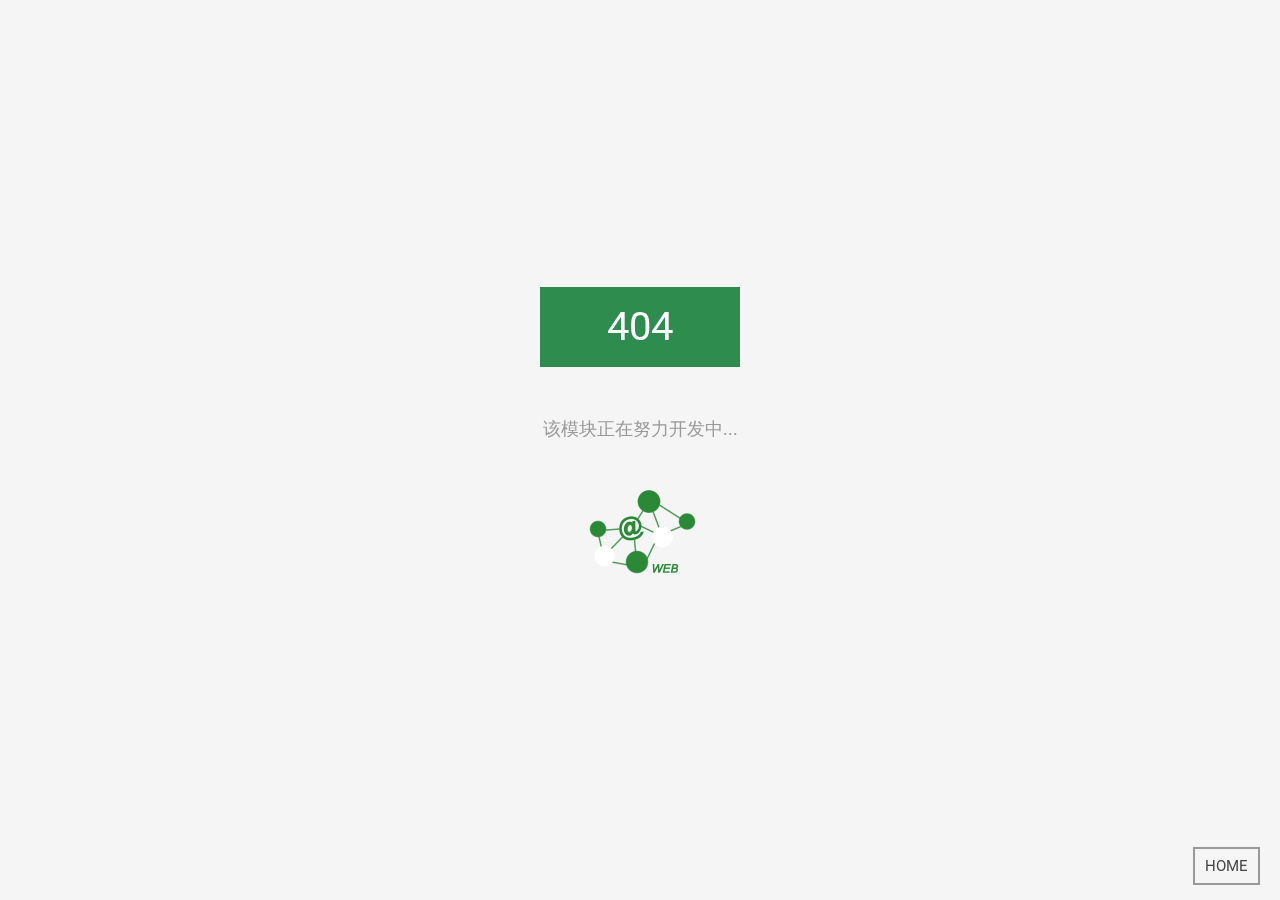
<file: flipside/index.html>
<!DOCTYPE html>
<html lang="en">
	<head>
		<meta charset="UTF-8">
		<title>Not Found</title>
		<meta name="description" content="">
		<meta name="author" content="Hakim El Hattab">
		<meta name="viewport" content="width=460, user-scalable=no" />
		<link href='http://fonts.googleapis.com/css?family=Roboto:400,500' rel='stylesheet' type='text/css'>
		<link href="style.css" rel="stylesheet" type="text/css" />
	</head>
	<body>
		<div class="btn">
			<div class="btn-back">
				<p>你想要返回到主页吗？</p>
				<button class="yes">是</button>
				<button class="no">否</button>
			</div>
			<div class="btn-front">404</div>
		</div>

		<p class="description">该模块正在努力开发中...</p>

		<script src="script.js"></script>

		<!-- Third party scripts and sharing UI -->
		<div class="logo"><img src="../image/brand_1.png"></div>

		<div class="credits">
			<a href="">HOME</a>
		</div>

		<style type="text/css" media="screen">
			.project-title {
				position: absolute;
				left: 25px;
				bottom: 8px;
				text-align: center;
				font-size: 16px;
				color: #444;
			}
			.logo{
				text-align: center;
			}
			.logo img{
					width: 50%;
				}
			.credits {
				position: absolute;
				right: 20px;
				bottom: 25px;
				font-size: 15px;
				z-index: 20;
				color: #444;
				vertical-align: middle;
			}

			.credits * + * {
				margin-left: 15px;
			}

			.credits a {
				padding: 8px 10px;
				color: #444;
				border: 2px solid #999;
				text-decoration: none;
			}

			.credits a:hover {
				border-color: #555;
				color: #222;
			}

			@media screen and (max-width: 1040px) {
				.project-title {
					display: none;
				}

				.credits {
					width: 100%;
					left: 0;
					right: auto;
					bottom: 0;
					padding: 30px 0;
					background: #ddd;
					text-align: center;
				}

				.credits a {
					display: inline-block;
					margin-top: 7px;
					margin-bottom: 7px;
				}
			}
		</style>

		<script>
			var _gaq = [['_setAccount', 'UA-15240703-1'], ['_trackPageview']];
			(function(d, t) {
			var g = d.createElement(t),
			    s = d.getElementsByTagName(t)[0];
			g.async = true;
			g.src = ('https:' == location.protocol ? 'https://ssl' : 'http://www') + '.google-analytics.com/ga.js';
			s.parentNode.insertBefore(g, s);
			})(document, 'script');
		</script>

	</body>

</html>
</file>
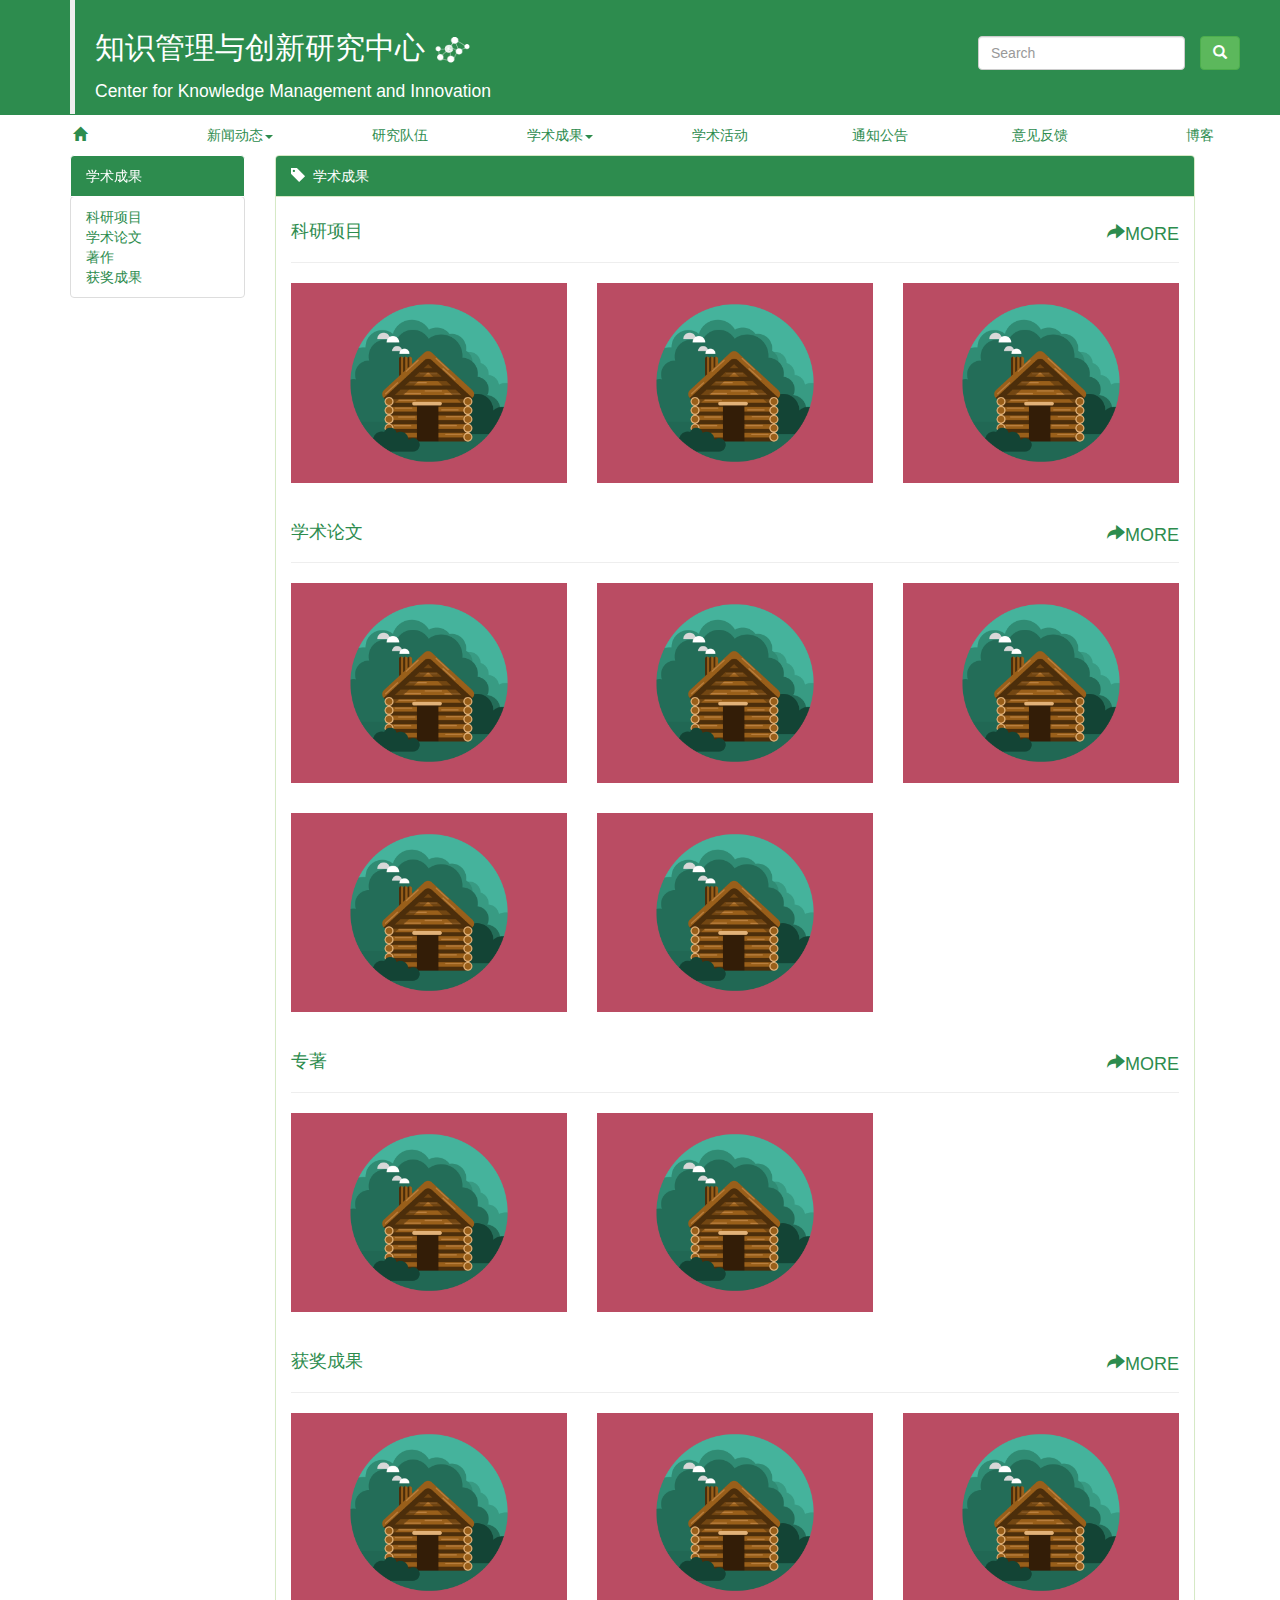
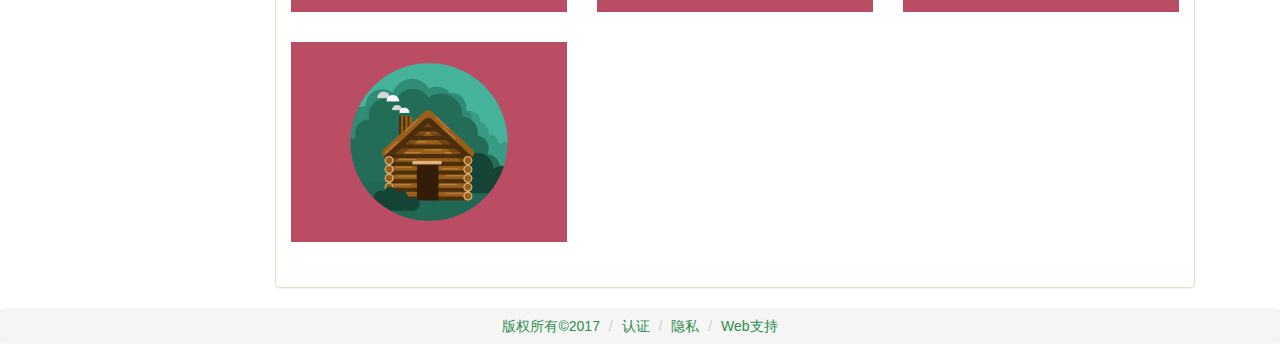
<file: Achievements.html>
<!DOCTYPE html>
 <html lang="en">
 <head>
 <meta charset="utf-8">
 <meta http-equiv="X-UA-Compatible" content="IE=edge">
 <meta name="viewport" content="width=device-width,initial-scale=1">
 <meta name="description" content="">
 <meta name="author" content="">
    <title>知识管理与创新研究中心</title>
    <!-- Custom styles for this template -->
    <link href="css/freelancer.css" rel="stylesheet">
    <!-- bootstrap core css-->
    <link rel="stylesheet" type="text/css" href="bootstrap/css/bootstrap.min.css">
    <link rel="stylesheet" type="text/css" href="css/styles.css">
    <link rel="stylesheet" type="text/css" href="css/childs.css">
    <!-- html5 shim and respond.js for IE8 support of html5 elements and media queries -->
    <!-- WARNING:Respond.js doesn't work if you view the page via file:// -->
    <!--[if lt IE 9]>
    <script src="https://oss.maxcdn.com/html5shiv/3.7.2/html5shiv.min.js"></script>
    <script src="http://oss.maxcdn.com/respond/1.4.2/respond.min.js"></script>
    <![endif] -->

       <!-- jQuery (necessary for Bootstrap's Javascript plugisn) -->
<!-- #2D8C4E -->
    <style type="text/css">
      /*确保body标记使用相对位置*/
     body{
      position: relative;
     }
     .active{
      font-weight: bold;
     }
    </style>
 </head>
 <body data-spy="scroll" data-target="#myProt">
  <div class="navbar navbar-static-top" id="head-text" style="margin-bottom: 0px">
  <div class="container">
    <blockquote class="disabled navbar-nav"><h2 class="">知识管理与创新研究中心 <span><img src="image/brand_white.png" class="brand_white" alt="head_brand"></span></h2>Center for Knowledge Management and Innovation</blockquote>
    <div class="navbar-nav navbar-right" id="search">
    <button type="button" class="btn btn-success navbar-btn navbar-right">
         <span class="glyphicon glyphicon-search"></span>
    </button>
       <form class="navbar-form navbar-right" role="search">
         <div class="form-group">
           <input type="text" class="form-control" placeholder="Search">
         </div>
       </form>
       </div>    
  </div>
  </div>

  <!-- navbar -->
   <nav role="navigation" class="navbar_style">
     <ul class="nav nav-pills nav-justified">
       <li role="presentation"><a href="#">
         <span class="glyphicon glyphicon-home"></span>
       </a></li>
        <li><a href="#" class="dropdown-toggle" data-toggle="dropdown" role="button" aria-expanded="false">新闻动态<span class="caret"></span></a>
             <ul class="dropdown-menu" role="menu">
             <li><a href="#">中心动态</a></li>
             <li><a href="#">学术前沿</a></li>
           </ul>
         </li>
     </li>
         <li><a href="#">研究队伍</a></li>
         <li><a href="#" class="dropdown-toggle" data-toggle="dropdown" role="button" aria-expanded="false">学术成果<span class="caret"></span></a>
             <ul class="dropdown-menu" role="menu">
             <li><a href="#">科研项目</a></li>
             <li><a href="#">学术论文</a></li>
             <li><a href="#">著作</a></li>
             <li><a href="#">获奖成果</a></li>
           </ul>
         </li>
         <li><a href="#">学术活动</a></li>
         <li><a href="#">通知公告</a></li>
         <li><a href="#">意见反馈</a></li>
         <li><a href="#">博客</a></li>
     </ul>
   </nav>
 <!-- left nav -->
 <div class="container">
   <nav class="col-md-2 nav nav-pills nav-stacked list-group" id="myProt" role="navigation">
    <a href="" role="presentation" class="list-group-item active" style="font-weight:normal;">学术成果</a>
    <div class="nav-make"><ul class="nav nav-list list-unstyled list-group-item" data-spy="affix">
      <li><a href="#science_project">科研项目</a></li>
      <li><a href="#academic_article">学术论文</a></li>
      <li><a href="#monograph">著作</a></li>
      <li><a href="#award_achievement">获奖成果</a></li>
    </ul></div>
   </nav>
 <div class="col-md-10">
  <div class="panel panel-success">
       <div class="panel-heading">
         <span class="glyphicon glyphicon-tag"></span>&nbsp;&nbsp;学术成果
       </div>
  <div class="port-well panel-body">
      <!-- Portfolio Grid Section -->
      <div id="portfolio">
      <!-- science project -->
      <h4  class="link_hover_color" id="science_project">科研项目 <a href="" class="pull-right"><span class="glyphicon glyphicon-share-alt"></span>MORE</a></h4>
      <hr>
        <div class="row">
          <div class="col-sm-4 portfolio-item">
            <a class="portfolio-link" href="#portfolioModal1" data-toggle="modal">
              <div class="caption">
              <!-- hover content -->
                <div class="caption-content">
                  面向复合维信息特征的微博舆情事件感知方法
                </div>
              </div>
              <img class="img-fluid" src="image/portfolio/cabin.png" alt="">
            </a>
          </div>
          <div class="col-sm-4 portfolio-item">
            <a class="portfolio-link" href="#portfolioModal1" data-toggle="modal">
              <div class="caption">
              <!-- hover content -->
                <div class="caption-content">
                  面向复合维信息特征的微博舆情事件感知方法
                </div>
              </div>
              <img class="img-fluid" src="image/portfolio/cabin.png" alt="">
            </a>
          </div>
          <div class="col-sm-4 portfolio-item">
            <a class="portfolio-link" href="#portfolioModal1" data-toggle="modal">
              <div class="caption">
              <!-- hover content -->
                <div class="caption-content">
                  面向复合维信息特征的微博舆情事件感知方法
                </div>
              </div>
              <img class="img-fluid" src="image/portfolio/cabin.png" alt="">
            </a>
          </div>
        </div>

        <!-- Academic paper -->
        <h4 class="link_hover_color" id="academic_article">学术论文<a href="" class="pull-right"><span class="glyphicon glyphicon-share-alt"></span>MORE</a></h4>
      <hr>
        <div class="row">
          <div class="col-sm-4 portfolio-item">
            <a class="portfolio-link" href="#portfolioModal1" data-toggle="modal">
              <div class="caption">
              <!-- hover content -->
                <div class="caption-content">
                  面向复合维信息特征的微博舆情事件感知方法
                </div>
              </div>
              <img class="img-fluid" src="image/portfolio/cabin.png" alt="">
            </a>
          </div>
          <div class="col-sm-4 portfolio-item">
            <a class="portfolio-link" href="#portfolioModal1" data-toggle="modal">
              <div class="caption">
              <!-- hover content -->
                <div class="caption-content">
                  面向复合维信息特征的微博舆情事件感知方法
                </div>
              </div>
              <img class="img-fluid" src="image/portfolio/cabin.png" alt="">
            </a>
          </div>
          <div class="col-sm-4 portfolio-item">
            <a class="portfolio-link" href="#portfolioModal1" data-toggle="modal">
              <div class="caption">
              <!-- hover content -->
                <div class="caption-content">
                  面向复合维信息特征的微博舆情事件感知方法
                </div>
              </div>
              <img class="img-fluid" src="image/portfolio/cabin.png" alt="">
            </a>
          </div>
          <div class="col-sm-4 portfolio-item">
            <a class="portfolio-link" href="#portfolioModal1" data-toggle="modal">
              <div class="caption">
              <!-- hover content -->
                <div class="caption-content">
                  面向复合维信息特征的微博舆情事件感知方法
                </div>
              </div>
              <img class="img-fluid" src="image/portfolio/cabin.png" alt="">
            </a>
          </div>
          <div class="col-sm-4 portfolio-item">
            <a class="portfolio-link" href="#portfolioModal1" data-toggle="modal">
              <div class="caption">
              <!-- hover content -->
                <div class="caption-content">
                  面向复合维信息特征的微博舆情事件感知方法
                </div>
              </div>
              <img class="img-fluid" src="image/portfolio/cabin.png" alt="">
            </a>
          </div>
        </div>

      <!-- book -->
 <h4 class="link_hover_color" id="monograph">专著<a href="" class="pull-right"><span class="glyphicon glyphicon-share-alt"></span>MORE</a></h4>
      <hr>
        <div class="row">
          <div class="col-sm-4 portfolio-item">
            <a class="portfolio-link" href="#portfolioModal1" data-toggle="modal">
              <div class="caption">
              <!-- hover content -->
                <div class="caption-content">
                  面向复合维信息特征的微博舆情事件感知方法
                </div>
              </div>
              <img class="img-fluid" src="image/portfolio/cabin.png" alt="">
            </a>
          </div>
          <div class="col-sm-4 portfolio-item">
            <a class="portfolio-link" href="#portfolioModal1" data-toggle="modal">
              <div class="caption">
              <!-- hover content -->
                <div class="caption-content">
                  面向复合维信息特征的微博舆情事件感知方法
                </div>
              </div>
              <img class="img-fluid" src="image/portfolio/cabin.png" alt="">
            </a>
          </div>
        </div>

      <!-- award -->
       <h4 class="link_hover_color" id="award_achievement">获奖成果<a href="" class="pull-right"><span class="glyphicon glyphicon-share-alt"></span>MORE</a></h4>
      <hr>
        <div class="row">
          <div class="col-sm-4 portfolio-item">
            <a class="portfolio-link" href="#portfolioModal1" data-toggle="modal">
              <div class="caption">
              <!-- hover content -->
                <div class="caption-content">
                  面向复合维信息特征的微博舆情事件感知方法
                </div>
              </div>
              <img class="img-fluid" src="image/portfolio/cabin.png" alt="">
            </a>
          </div>
          <div class="col-sm-4 portfolio-item">
            <a class="portfolio-link" href="#portfolioModal1" data-toggle="modal">
              <div class="caption">
              <!-- hover content -->
                <div class="caption-content">
                  面向复合维信息特征的微博舆情事件感知方法
                </div>
              </div>
              <img class="img-fluid" src="image/portfolio/cabin.png" alt="">
            </a>
          </div>
          <div class="col-sm-4 portfolio-item">
            <a class="portfolio-link" href="#portfolioModal1" data-toggle="modal">
              <div class="caption">
              <!-- hover content -->
                <div class="caption-content">
                  面向复合维信息特征的微博舆情事件感知方法
                </div>
              </div>
              <img class="img-fluid" src="image/portfolio/cabin.png" alt="">
            </a>
          </div>
          <div class="col-sm-4 portfolio-item">
            <a class="portfolio-link" href="#portfolioModal1" data-toggle="modal">
              <div class="caption">
              <!-- hover content -->
                <div class="caption-content">
                  面向复合维信息特征的微博舆情事件感知方法
                </div>
              </div>
              <img class="img-fluid" src="image/portfolio/cabin.png" alt="">
            </a>
          </div>
        </div>
      </div>
  </div>
 </div>
</div>
</div>

<ol class="breadcrumb link_hover_color" role="copy_information"  style="margin-bottom: 0px;text-align: center;">
   <li><a href="">版权所有©2017</a></li>
   <li><a href="">认证</a></li>
   <li><a href="">隐私</a></li>
   <li><a href="">Web支持</a></li>
 </ol>

    <!-- Portfolio Modals -->
    <div class="portfolio-modal modal fade" id="portfolioModal1" tabindex="-1" role="dialog" aria-hidden="true">
      <div class="modal-dialog" role="document">
        <div class="modal-content container"> 
          <div class="close-modal" data-dismiss="modal">
            <div class="lr">
              <div class="rl"></div>
            </div>
          </div>
          <div class="container">
            <div class="row">
              <div class="col-md-12 mx-auto">
                <div class="modal-body">
                  <h2>面向复合维信息特征的微博舆情事件感知方法</h2>
                  <hr>
                  <img class="img-fluid img-centered" src="image/portfolio/cabin.png" alt="">
                  <p>微博的短文本与半结构化特征,使得传统的基于热点词的舆情事件检测方法已不适用。对于微博的热点发现,需要充分利用微博特有的信息特征,构建适应于微博的热点感知方法。通过对微博的文本特征和社会化关系特征进行无监督聚类,提出一种基于LDA主题模型,面向复合维信息特征的微博舆情事件感知方法。实验表明,该方法在话题挖掘以及话题热点计算上有良好的效果。 </p>
                  <ul class="list-inline item-details">
                    <li>作者:
                        黄炜 刘坤 杨青
                    </li>
                    <li>日期:
                        2015年05期 
                    </li>
                    <li>期刊:
                        情报杂志（Journal of Intelligence)
                    </li>
                  </ul>
                  <button class="btn btn-success" type="button" data-dismiss="modal">
                    <i class="fa fa-times"></i>
                    Close</button>
                </div>
              </div>
            </div>
          </div>
        </div>
      </div>
    </div>

      <!-- Bootstrap core JavaScript -->
   <script src="js/jquery.js"></script>
   <!-- Include all compiled plugins (below),or include in individual files as needed -->
   <script src="bootstrap/js/bootstrap.min.js"></script>
   <script src="vendor/popper/popper.min.js"></script>

    <!-- Plugin JavaScript -->
    <script src="vendor/jquery-easing/jquery.easing.min.js"></script>

    <!-- Contact Form JavaScript -->
    <script src="js/jqBootstrapValidation.js"></script>
    <script src="js/contact_me.js"></script>

    <!-- Custom scripts for this template -->
    <script src="js/freelancer.js"></script>
 </body>
 </html>
</file>
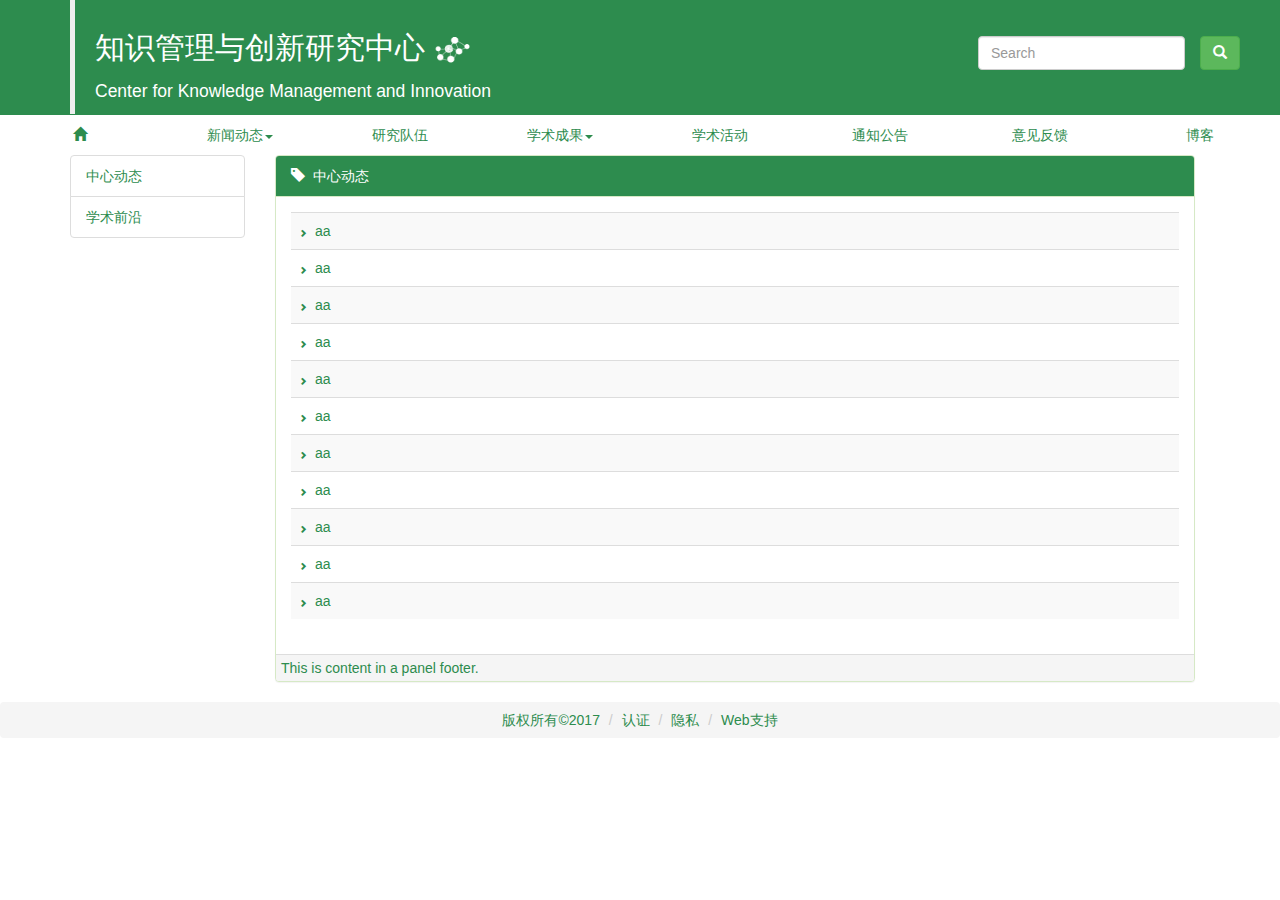
<file: news.html>
<!DOCTYPE html>
 <html lang="en">
 <head>
 <meta charset="utf-8">
 <meta http-equiv="X-UA-Compatible" content="IE=edge">
 <meta name="viewport" content="width=device-width,initial-scale=1">
    <title>知识管理与创新研究中心</title>
    <!-- bootstrap -->
    <link rel="stylesheet" type="text/css" href="bootstrap/css/bootstrap.min.css">
    <link rel="stylesheet" type="text/css" href="css/styles.css">
    <link rel="stylesheet" type="text/css" href="css/childs.css">
    <!-- html5 shim and respond.js for IE8 support of html5 elements and media queries -->
    <!-- WARNING:Respond.js doesn't work if you view the page via file:// -->
    <!--[if lt IE 9]>
    <script src="https://oss.maxcdn.com/html5shiv/3.7.2/html5shiv.min.js"></script>
    <script src="http://oss.maxcdn.com/respond/1.4.2/respond.min.js"></script>
    <![endif] -->

       <!-- jQuery (necessary for Bootstrap's Javascript plugisn) -->
<!-- #2D8C4E -->
   
 </head>
 <body>
  <div class="navbar navbar-static-top" id="head-text" style="margin-bottom: 0px">
  <div class="container">
    <blockquote class="disabled navbar-nav"><h2 class="">知识管理与创新研究中心 <span><img src="image/brand_white.png" class="brand_white" alt="head_brand"></span></h2>Center for Knowledge Management and Innovation</blockquote>
    <div class="navbar-nav navbar-right" id="search">
    <button type="button" class="btn btn-success navbar-btn navbar-right">
         <span class="glyphicon glyphicon-search"></span>
       </button>
       <form class="navbar-form navbar-right" role="search">
         <div class="form-group">
           <input type="text" class="form-control" placeholder="Search">
         </div>
       </form>
       </div>    
  </div>
  </div>

  <!-- navbar -->
   <nav role="navigation" class="navbar_style">
     <ul class="nav nav-pills nav-justified">
       <li role="presentation"><a href="#">
         <span class="glyphicon glyphicon-home"></span>
       </a></li>
        <li><a href="#" class="dropdown-toggle" data-toggle="dropdown" role="button" aria-expanded="false">新闻动态<span class="caret"></span></a>
             <ul class="dropdown-menu" role="menu">
             <li><a href="#">中心动态</a></li>
             <li><a href="#">学术前沿</a></li>
           </ul>
         </li>
     </li>
         <li><a href="#">研究队伍</a></li>
         <li><a href="#" class="dropdown-toggle" data-toggle="dropdown" role="button" aria-expanded="false">学术成果<span class="caret"></span></a>
             <ul class="dropdown-menu" role="menu">
             <li><a href="#">科研项目</a></li>
             <li><a href="#">学术论文</a></li>
             <li><a href="#">著作</a></li>
             <li><a href="#">获奖成果</a></li>
           </ul>
         </li>
         <li><a href="#">学术活动</a></li>
         <li><a href="#">通知公告</a></li>
         <li><a href="#">意见反馈</a></li>
         <li><a href="#">博客</a></li>
     </ul>
   </nav>
 <!-- left nav -->
 <div class="container">
   <nav class="col-md-2 nav nav-pills nav-stacked list-group" role="navigation">
    <a href="" role="presentation" class="list-group-item">中心动态</a>
    <a href="" role="presentation" class="list-group-item">学术前沿</a>
   </nav>
 <div class="col-md-10">
  <div class="panel panel-success">
       <div class="panel-heading">
         <span class="glyphicon glyphicon-tag"></span>&nbsp;&nbsp;中心动态
       </div>
       <div class="panel-body">
       <div class="table-reponsive">
         <table class="table table-striped table-hover">
           <tbody class="td-list">
             <tr><td><span class="glyphicon glyphicon-chevron-right">&nbsp;</span><a href="">aa</a></td></tr>
             <tr><td><span class="glyphicon glyphicon-chevron-right">&nbsp;</span><a href="">aa</a></td></tr>
             <tr><td><span class="glyphicon glyphicon-chevron-right">&nbsp;</span><a href="">aa</a></td></tr>
             <tr><td><span class="glyphicon glyphicon-chevron-right">&nbsp;</span><a href="">aa</a></td></tr>
             <tr><td><span class="glyphicon glyphicon-chevron-right">&nbsp;</span><a href="">aa</a></td></tr>
             <tr><td><span class="glyphicon glyphicon-chevron-right">&nbsp;</span><a href="">aa</a></td></tr>
             <tr><td><span class="glyphicon glyphicon-chevron-right">&nbsp;</span><a href="">aa</a></td></tr>
             <tr><td><span class="glyphicon glyphicon-chevron-right">&nbsp;</span><a href="">aa</a></td></tr>
             <tr><td><span class="glyphicon glyphicon-chevron-right">&nbsp;</span><a href="">aa</a></td></tr>
             <tr><td><span class="glyphicon glyphicon-chevron-right">&nbsp;</span><a href="">aa</a></td></tr>
             <tr><td><span class="glyphicon glyphicon-chevron-right">&nbsp;</span><a href="">aa</a></td></tr>
           </tbody>
         </table>
         </div>
       </div>
       <!-- 脚注 -->
       <div class="panel-footer">
         This is content in a panel footer.
       </div>
  </div>
 </div>
</div>
 

<ol class="breadcrumb" role="copy_information"  style="margin-bottom: 0px;text-align: center;">
   <li><a href="">版权所有©2017</a></li>
   <li><a href="">认证</a></li>
   <li><a href="">隐私</a></li>
   <li><a href="">Web支持</a></li>
 </ol>

      <script src="js/jquery.js"></script>
   <!-- Include all compiled plugins (below),or include in individual files as needed -->
   <script src="bootstrap/js/bootstrap.min.js"></script>
 </body>
 </html>
</file>
<file: flipside/style.css>
@import url(http://fonts.googleapis.com/css?family=Roboto:400,700);
html, body {
  width: 100%;
  height: 100%;
  margin: 0;
  -webkit-user-select: none;
     -moz-user-select: none;
      -ms-user-select: none;
          user-select: none; }

body {
  display: -webkit-box;
  display: -webkit-flex;
  display: -ms-flexbox;
  display: flex;
  font-family: Roboto, "Helvetica Neue", sans-serif;
  font-size: 18px;
  -webkit-perspective: 1000px;
          perspective: 1000px;
  background-color: #f5f5f5;
  -webkit-box-orient: vertical;
  -webkit-box-direction: normal;
  -webkit-flex-direction: column;
      -ms-flex-direction: column;
          flex-direction: column;
  -webkit-box-pack: center;
  -webkit-justify-content: center;
      -ms-flex-pack: center;
          justify-content: center;
  -webkit-box-align: center;
  -webkit-align-items: center;
      -ms-flex-align: center;
          align-items: center; }

.description {
  margin-top: 50px;
  text-align: center;
  color: #999;
  -webkit-transition: opacity 0.3s ease;
          transition: opacity 0.3s ease; }

.description a {
  color: #4A9DF6;
  text-decoration: none; }

.btn.is-open ~ .description {
  opacity: 0; }

.btn {
  display: block;
  position: relative;
  width: 200px;
  height: 80px;
  -webkit-transition: width 0.8s cubic-bezier(0.23, 1, 0.32, 1), height 0.8s cubic-bezier(0.23, 1, 0.32, 1), -webkit-transform 0.8s cubic-bezier(0.175, 0.885, 0.32, 1.275);
          transition: width 0.8s cubic-bezier(0.23, 1, 0.32, 1), height 0.8s cubic-bezier(0.23, 1, 0.32, 1), transform 0.8s cubic-bezier(0.175, 0.885, 0.32, 1.275);
  -webkit-transform-style: preserve-3d;
          transform-style: preserve-3d;
  -webkit-transform-origin: 50% 50%;
      -ms-transform-origin: 50% 50%;
          transform-origin: 50% 50%;
  text-align: center; }

.btn-front {
  position: absolute;
  display: block;
  width: 100%;
  height: 100%;
  line-height: 80px;
  background-color: #2D8C4E;
  color: #fff;
  font-size: 40px;
  cursor: pointer;
  -webkit-backface-visibility: hidden;
          backface-visibility: hidden;
  -webkit-tap-highlight-color: transparent;
  -webkit-transition: background 0.15s ease, line-height 0.8s cubic-bezier(0.23, 1, 0.32, 1);
          transition: background 0.15s ease, line-height 0.8s cubic-bezier(0.23, 1, 0.32, 1); }
  .btn-front:hover {
    background-color: #88B36F; }

.btn-back {
  position: absolute;
  width: 100%;
  height: 100%;
  background-color: #eee;
  color: #222;
  -webkit-transform: translateZ(-2px) rotateX(180deg);
          transform: translateZ(-2px) rotateX(180deg);
  overflow: hidden;
  -webkit-transition: box-shadow 0.8s ease;
          transition: box-shadow 0.8s ease; }
  .btn-back p {
    margin-top: 27px;
    margin-bottom: 25px; }
  .btn-back button {
    padding: 12px 20px;
    width: 30%;
    margin: 0 5px;
    background-color: transparent;
    border: 0;
    border-radius: 2px;
    font-size: 1em;
    cursor: pointer;
    -webkit-appearance: none;
    -webkit-tap-highlight-color: transparent;
    -webkit-transition: background 0.15s ease;
            transition: background 0.15s ease; }
  .btn-back button:focus {
    outline: 0; }
  .btn-back button.yes {
    background-color: #2D8C4E;
    color: #fff; }
    .btn-back button.yes:hover {
      background-color: #88B36F; }
  .btn-back button.no {
    color: #2D8C4E; }
    .btn-back button.no:hover {
      background-color: #ddd; }

.btn[data-direction="left"] .btn-back,
.btn[data-direction="right"] .btn-back {
  -webkit-transform: translateZ(-2px) rotateY(180deg);
          transform: translateZ(-2px) rotateY(180deg); }

.btn.is-open {
  width: 400px;
  height: 160px; }
  .btn.is-open .btn-front {
    pointer-events: none;
    line-height: 160px; }
  .btn.is-open .btn-back {
    box-shadow: 0 8px 25px rgba(0, 0, 0, 0.4); }

.btn[data-direction="top"].is-open {
  -webkit-transform: rotateX(180deg);
          transform: rotateX(180deg); }

.btn[data-direction="right"].is-open {
  -webkit-transform: rotateY(180deg);
          transform: rotateY(180deg); }

.btn[data-direction="bottom"].is-open {
  -webkit-transform: rotateX(-180deg);
          transform: rotateX(-180deg); }

.btn[data-direction="left"].is-open {
  -webkit-transform: rotateY(-180deg);
          transform: rotateY(-180deg); }
</file>
<file: css/styles.css>
/*text color*/
body{
	color: #2D8C4E;
}
/*header*/
#head-text{
	background-color: #2D8C4E;
	color: #FFF;
}

/*brand_head*/
.brand_white{
	width: 9%;
	height: 9%;
}
/*header search*/
#search{
	margin-top: 28px;
}
.page-banner{
	margin-top: 0px;
}
.page-banner__image {
    text-align: center;
}
.page-banner__image img {
    vertical-align: bottom;
}
img {
    max-width: 100%;
    width: auto;
    height: auto;
}
img {
    border: 0;
}
.page-banner__image {
    text-align: center;
}
.page-banner__image + .section-title {
    bottom: 0;
    width: 100%;
    background: #f3f1ee;
    /*background: rgba(45,140,78);*/
}
.section-title {
    background: #f2f1eb;
    color: #2e2d29;
    border-bottom: 1px #dedede solid;
}
.section-title h4 {
    color: #FFF;
    padding: 0.5em 1em;
    font-size: 1.4em;
    margin-left: 80px;
}
.contents-page-width > * {
    width: 1200px;
}
.contents-page-width > * {
    margin: auto;
    width: auto;
    box-sizing: border-box;
}
/*main content style*/
#main-content {
    overflow: auto;
    padding: 0 20px 20px 20px;
    margin-top: 40px;

}
.region {
    position: relative;
    height: auto;
    max-width: 100%;
    width: auto;
    border: 0 none;
}
.page-banner__image + .section-title {
	background: rgba(243, 241, 238, 0.55) none repeat scroll 0 0;
    bottom: 0;
    width: 100%;
}
/*section postion*/
.section-title{
    position: absolute;
	margin-bottom: 193px
}
.section-title h4 {
	color: #2e2d29;
	padding: 0.2em 0.6em;
    font-size: 19px;
    line-height: 20px;
    margin-left: 90px;
}
.page-banner{
	margin-bottom: 60px;
/*<<<<<<< HEAD*/
/*=======*/
/*>>>>>>> master*/
/*>>>>>>> master*/
}
/*contient-link*/
.contient-link img{
	width: 70%;
	margin-left: 40px;
}
/*index right_news_contact*/
a:hover.list-group-item, button.list-group-item{
    background-color: #dff0d8;
}	
.panel-success > .panel-heading {
    color: #FFF;
    background-color: #2D8C4E;
}
/*index right_nav navbar-nav color*/
.nav-pills > li.active > a, .nav-pills > li.active > a:focus, .nav-pills > li.active > a:hover {
    color: #fff;
    background-color: #2D8C4E;
}
.nav > li > a:focus, .nav > li > a:hover {
    text-decoration: none;
    background-color: #88B36F;
}

/*link visited*/
.nav .open > a, .nav .open > a:focus, .nav .open > a:hover {
    background-color: #B7C7BD;
    border-color: #337ab7;
}
/*linke_a_text_color*/
a {
    color: #2D8C4E;
    text-decoration: none;
}

/*a:*/
a:focus, a:hover {
    color: #FFF;
    text-decoration: underline;
}

/*a.list*/
a.list-group-item{
	color: #2D8C4E;
}
/*endWall_style*/
.endWall{
	height: 280px;
	background-color: #F2F1EB;
}
.endWall_brand{
	height: 94px;
	background-color:  #2D8C4E;
	color: #FFF;
}

/*brand&logo*/
.brand{
	width: 70%;
	height: 70%;
}
.school_logo{
	width: 70%;
	height: 70%;
}
/*link_hover_color the one*/
.link_hover_color a:hover{
	color: #CEA052;
}
/*link_hover_color the two*/
</file>
<file: css/childs.css>
/*navbar hover*/
a.list-group-item:hover, button.list-group-item {
	color: #FFF;
    background-color: #88B36F;
}
/*  table content link id="td-list"  child page left nav link style*/
.left_nav_link a:hover, .td-list a:hover{
	color: #88B36F;
}
.left_nav_link a:visited, .td-list a:visited{
    color: #2D8C4E;
}
/*glyphicon_chevron-right_style*/
.glyphicon-chevron-right{
	font-size: 8px;
}
/**/
.link_hover_color a:hover{
	color: #CEA052;
}

/*******************/
/*nine image hover*/
.sponsorListHolder{
    margin-bottom:30px;
}

.sponsor{
    width:100px;
    height:100px;
    float:left;
    margin:4px;

    /* Giving the sponsor div a relative positioning: */
    position:relative;
    cursor:pointer;
}

.sponsorFlip{
    /*  The sponsor div will be positioned absolutely with respect
        to its parent .sponsor div and fill it in entirely */

    position:absolute;
    left:0;
    top:0;
    width:100%;
    height:100%;
    border:1px solid #ddd;
    background:url("img/background.jpg") no-repeat center center #f9f9f9;
}

.sponsorFlip:hover{
    border:1px solid #999;

    /* CSS3 inset shadow: */
    -moz-box-shadow:0 0 30px #999 inset;
    -webkit-box-shadow:0 0 30px #999 inset;
    box-shadow:0 0 30px #999 inset;
}

.sponsorFlip img{
    /* Centering the logo image in the middle of the .sponsorFlip div */

    position:absolute;
    top:50%;
    left:50%;
    margin:-35px 0 0 -35px;
}

.sponsorData{
    /* Hiding the .sponsorData div */
    display:none;
}

.sponsorDescription{
    font-size:11px;
    padding:50px 10px 20px 20px;
    font-style:italic;
}

.sponsorURL{
    font-size:10px;
    font-weight:bold;
    padding-left:20px;
}

.clear{
    /* This class clears the floats */
    clear:both;
}
/*******************/
/*this main text style*/
.article_text{
    color: #2E2D29;
    text-indent: 35px;
}
.article-bg .well{
    /*background-color: #FFF;*/
    text-indent: 35px;
}
.student_block .well{
    background-color: #FFF;
}

.teac_info .table{
    margin-left: 30px;
}
.panel-body .well{
    margin-left: 10px;
    margin-right: 10px;
}

/*group logo collection*/
.pic_collection{
    margin-left: 135px;
    margin-right: 135px;
}
.img-responsive{
    width: 70%;
    height: 70%;
}
/*student_group images*/
.groupName blockquote {
    border-left: 5px solid #eee;
    font-size: 17.5px;
    margin: 0 0 20px;
    padding: 2px 5px;
}

.nav-make a {
    width: 143px;
}
.nav-make ul li a{
    padding: 0px;
}
.nav-list a:hover{
    color: #fff;
}
/*active style*/
.list-group-item.active{
    z-index: 2;
    color: #fff;
    background-color: #2D8C4E;
    border-color: #FFF;

}
.list-group-item.active:hover{
    background-color: #88B36F;
    border-color: #FFF
}
.list-group-item.active:focus{
    z-index: 2;
    color: #fff;
    background-color: #2d8c4e;
    border-color:  #FFF;
}

/*footer style*/
.panel-footer {
    background-color: #f5f5f5;
    border-bottom-left-radius: 3px;
    border-bottom-right-radius: 3px;
    border-top: 1px solid #ddd;
    padding: 3px 5px;
}
/*pager style*/
.page-number{
     display: inline-block;
    padding: 5px 14px;
    background-color: #fff;
    border: 1px solid #ddd;
    border-radius: 5px;
}
/*page limit*/
.pager li > a, .pager li > span {
    border: 1px solid #88B36F;
}
.pager li > a:hover{
    background-color: #88B36F;
<<<<<<< HEAD
}

/*contact form style*/
#contact img{
    margin-top: 70px;
}

/*academic achievements*/

#portfolio .portfolio-item .portfolio-link .caption {
    background: rgba(24, 188, 156, 0.9) none repeat scroll 0 0;
    opacity: 0;
    position: absolute;
    transition: all 0.5s ease 0s;
    width: 100%;
}
.port-well .well{
    background-color: #FFF;
}
.portfolio-modal .modal-content{
    text-align: center; 
=======
>>>>>>> master
}
</file>
<file: css/freelancer.css>
/*!
 * Start Bootstrap - Freelancer v4.0.0-beta (http://startbootstrap.com/template-overviews/freelancer)
 * Copyright 2013-2017 Start Bootstrap
 * Licensed under MIT (https://github.com/BlackrockDigital/startbootstrap-freelancer/blob/master/LICENSE)
 */
body {
  font-family: 'Lato', 'Helvetica Neue', Helvetica, Arial, sans-serif;
  overflow-x: hidden; }

p {
  font-size: 20px; }

p.small {
  font-size: 16px; }

a,
a.active,
a:active,
a:focus,
a:hover {
  color: #18BC9C;
  outline: none; }

h1,
h2,
h3,
h4,
h5,
h6 {
  font-family: 'Montserrat', 'Helvetica Neue', Helvetica, Arial, sans-serif;
  font-weight: 700;
  text-transform: uppercase; }

hr.star-light,
hr.star-primary {
  max-width: 250px;
  margin: 25px auto 30px;
  padding: 0;
  text-align: center;
  border: none;
  border-top: solid 5px; }

hr.star-light:after,
hr.star-primary:after {
  font-family: FontAwesome;
  font-size: 2em;
  position: relative;
  top: -.8em;
  display: inline-block;
  padding: 0 0.25em;
  content: '\f005'; }

hr.star-light {
  border-color: white; }

hr.star-light:after {
  color: white;
  background-color: #18BC9C; }

hr.star-primary {
  border-color: #2C3E50; }

hr.star-primary:after {
  color: #2C3E50;
  background-color: white; }

.img-centered {
  margin: 0 auto; }

section {
  padding: 100px 0; }
  section h2 {
    font-size: 3em;
    margin: 0; }

section.success {
  color: white;
  background: #18BC9C; }

@media (max-width: 767px) {
  section {
    padding: 75px 0; }
  section.first {
    padding-top: 75px; } }

.scroll-top {
  position: fixed;
  z-index: 1049;
  right: 2%;
  bottom: 2%;
  width: 50px;
  height: 50px; }
  .scroll-top .btn {
    font-size: 16px;
    line-height: 28px;
    width: 50px;
    height: 50px;
    text-align: center;
    border-radius: 100%; }
    .scroll-top .btn:focus {
      outline: none; }

#mainNav {
  font-family: 'Montserrat', 'Helvetica Neue', Helvetica, Arial, sans-serif;
  font-weight: 700;
  text-transform: uppercase;
  border: none;
  background: #2C3E50; }
  #mainNav a:focus {
    outline: none; }
  #mainNav .navbar-brand {
    font-size: 1.1rem;
    color: white; }
    #mainNav .navbar-brand.active, #mainNav .navbar-brand:active, #mainNav .navbar-brand:focus, #mainNav .navbar-brand:hover {
      color: white; }
  #mainNav .navbar-nav {
    letter-spacing: 1px; }
    #mainNav .navbar-nav li.nav-item a.nav-link {
      color: white; }
      #mainNav .navbar-nav li.nav-item a.nav-link:hover {
        color: #18BC9C;
        outline: none; }
      #mainNav .navbar-nav li.nav-item a.nav-link:active, #mainNav .navbar-nav li.nav-item a.nav-link:focus {
        color: white; }
  #mainNav .navbar-toggler {
    font-size: 14px;
    padding: 11px;
    text-transform: uppercase;
    color: white;
    border-color: white; }
    #mainNav .navbar-toggler:focus, #mainNav .navbar-toggler:hover {
      color: white;
      border-color: #18BC9C;
      background-color: #18BC9C; }

@media (min-width: 992px) {
  #mainNav {
    padding-top: 25px;
    padding-bottom: 25px;
    -webkit-transition: padding-top 0.3s, padding-bottom 0.3s;
    -moz-transition: padding-top 0.3s, padding-bottom 0.3s;
    transition: padding-top 0.3s, padding-bottom 0.3s; }
    #mainNav .navbar-brand {
      font-size: 2em;
      -webkit-transition: all 0.3s;
      -moz-transition: all 0.3s;
      transition: all 0.3s; }
    #mainNav .navbar-nav > li.nav-item > a.nav-link.active {
      color: white;
      border-radius: 3px;
      background: #18BC9C; }
      #mainNav .navbar-nav > li.nav-item > a.nav-link.active:active, #mainNav .navbar-nav > li.nav-item > a.nav-link.active:focus, #mainNav .navbar-nav > li.nav-item > a.nav-link.active:hover {
        color: white;
        background: #18BC9C; }
  #mainNav.navbar-shrink {
    padding-top: 10px;
    padding-bottom: 10px; }
    #mainNav.navbar-shrink .navbar-brand {
      font-size: 1.5em; } }

header.masthead {
  padding-top: 100px;
  padding-bottom: 50px;
  text-align: center;
  color: white;
  background: #18BC9C; }
  header.masthead img {
    display: block;
    margin: 0 auto 20px; }
  header.masthead .intro-text .name {
    font-family: 'Montserrat', 'Helvetica Neue', Helvetica, Arial, sans-serif;
    font-size: 2em;
    font-weight: 700;
    display: block;
    text-transform: uppercase; }
  header.masthead .intro-text .skills {
    font-size: 1.25em;
    font-weight: 300; }

@media (min-width: 768px) {
  header.masthead {
    padding-top: 200px;
    padding-bottom: 100px; }
    header.masthead .intro-text .name {
      font-size: 4.75em; }
    header.masthead .intro-text .skills {
      font-size: 1.75em; } }

#portfolio .portfolio-item {
  right: 0;
  margin: 0 0 15px; }
  #portfolio .portfolio-item .portfolio-link {
    position: relative;
    display: block;
    max-width: 400px;
    margin: 0 auto;
    cursor: pointer; }
    #portfolio .portfolio-item .portfolio-link .caption {
      position: absolute;
      width: 100%;
      height: 100%;
      -webkit-transition: all ease 0.5s;
      -moz-transition: all ease 0.5s;
      transition: all ease 0.5s;
      opacity: 0;
      background: rgba(24, 188, 156, 0.9); }
      #portfolio .portfolio-item .portfolio-link .caption:hover {
        opacity: 1; }
      #portfolio .portfolio-item .portfolio-link .caption .caption-content {
        font-size: 20px;
        position: absolute;
        top: 50%;
        width: 100%;
        height: 20px;
        margin-top: -12px;
        text-align: center;
        color: white; }
        #portfolio .portfolio-item .portfolio-link .caption .caption-content i {
          margin-top: -12px; }
        #portfolio .portfolio-item .portfolio-link .caption .caption-content h3,
        #portfolio .portfolio-item .portfolio-link .caption .caption-content h4 {
          margin: 0; }

#portfolio * {
  z-index: 2; }

@media (min-width: 767px) {
  #portfolio .portfolio-item {
    margin: 0 0 30px; } }

.portfolio-modal .modal-dialog {
  max-width: 100%;
  min-height: 100%;
  margin: 0;
  padding: 0;
  text-align: center;
  border: none;
  border-radius: 0;
  background-clip: border-box;
  -webkit-box-shadow: none;
  box-shadow: none; }
  .portfolio-modal .modal-dialog .modal-content {
    padding: 100px 0;
    border: 0;
    border-radius: 0; }
    .portfolio-modal .modal-dialog .modal-content h2 {
      font-size: 3em;
      margin: 0; }
    .portfolio-modal .modal-dialog .modal-content img {
      margin-bottom: 30px; }
    .portfolio-modal .modal-dialog .modal-content .item-details {
      margin: 30px 0; }

.portfolio-modal .close-modal {
  position: absolute;
  top: 25px;
  right: 25px;
  width: 75px;
  height: 75px;
  cursor: pointer;
  background-color: transparent; }
  .portfolio-modal .close-modal:hover {
    opacity: 0.3; }
  .portfolio-modal .close-modal .lr {
    /* Safari and Chrome */
    z-index: 1051;
    width: 1px;
    height: 75px;
    margin-left: 35px;
    /* IE 9 */
    -webkit-transform: rotate(45deg);
    -ms-transform: rotate(45deg);
    transform: rotate(45deg);
    background-color: #2C3E50; }
    .portfolio-modal .close-modal .lr .rl {
      /* Safari and Chrome */
      z-index: 1052;
      width: 1px;
      height: 75px;
      /* IE 9 */
      -webkit-transform: rotate(90deg);
      -ms-transform: rotate(90deg);
      transform: rotate(90deg);
      background-color: #2C3E50; }

.portfolio-modal .modal-backdrop {
  display: none;
  opacity: 0; }

.floating-label-form-group {
  position: relative;
  margin-bottom: 0;
  padding-bottom: 0.5em;
  border-bottom: 1px solid #eeeeee; }
  .floating-label-form-group input,
  .floating-label-form-group textarea {
    font-size: 1.5em;
    position: relative;
    z-index: 1;
    padding-right: 0;
    padding-left: 0;
    resize: none;
    border: none;
    border-radius: 0;
    background: none;
    box-shadow: none !important; }
  .floating-label-form-group label {
    font-size: 0.85em;
    line-height: 1.764705882em;
    position: relative;
    z-index: 0;
    top: 2em;
    display: block;
    margin: 0;
    -webkit-transition: top 0.3s ease, opacity 0.3s ease;
    -moz-transition: top 0.3s ease, opacity 0.3s ease;
    -ms-transition: top 0.3s ease, opacity 0.3s ease;
    transition: top 0.3s ease, opacity 0.3s ease;
    vertical-align: middle;
    vertical-align: baseline;
    opacity: 0; }
  .floating-label-form-group:not(:first-child) {
    padding-left: 14px;
    border-left: 1px solid #eeeeee; }

.floating-label-form-group-with-value label {
  top: 0;
  opacity: 1; }

.floating-label-form-group-with-focus label {
  color: #18BC9C; }

form .row:first-child .floating-label-form-group {
  border-top: 1px solid #eeeeee; }

footer {
  color: white; }
  footer h3 {
    margin-bottom: 30px; }
  footer .footer-above {
    padding-top: 50px;
    background-color: #2C3E50; }
  footer .footer-col {
    margin-bottom: 50px; }
  footer .footer-below {
    padding: 25px 0;
    background-color: #2c3e50; }

.btn-outline {
  font-size: 20px;
  margin-top: 15px;
  transition: all 0.3s ease-in-out;
  color: white;
  border: solid 2px white;
  background: transparent; }
  .btn-outline.active, .btn-outline:active, .btn-outline:focus, .btn-outline:hover {
    color: #18BC9C;
    border: solid 2px white;
    background: white; }

.btn-primary {
  font-weight: 700;
  color: white;
  border-color: #2C3E50;
  background-color: #2C3E50; }
  .btn-primary.focus, .btn-primary:focus {
    color: white;
    border-color: black;
    background-color: #1a252f; }
  .btn-primary:hover {
    color: white;
    border-color: #161f29;
    background-color: #1a252f; }
  .btn-primary.active, .btn-primary:active,
  .open > .btn-primary.dropdown-toggle {
    color: white;
    border-color: #161f29;
    background-color: #1a252f; }
    .btn-primary.active.focus, .btn-primary.active:focus, .btn-primary.active:hover, .btn-primary:active.focus, .btn-primary:active:focus, .btn-primary:active:hover,
    .open > .btn-primary.dropdown-toggle.focus,
    .open > .btn-primary.dropdown-toggle:focus,
    .open > .btn-primary.dropdown-toggle:hover {
      color: white;
      border-color: black;
      background-color: #0d1318; }
  .btn-primary.active, .btn-primary:active,
  .open > .btn-primary.dropdown-toggle {
    background-image: none; }
  .btn-primary.disabled.focus, .btn-primary.disabled:focus, .btn-primary.disabled:hover, .btn-primary[disabled].focus, .btn-primary[disabled]:focus, .btn-primary[disabled]:hover,
  fieldset[disabled] .btn-primary.focus,
  fieldset[disabled] .btn-primary:focus,
  fieldset[disabled] .btn-primary:hover {
    border-color: #2C3E50;
    background-color: #2C3E50; }
  .btn-primary .badge {
    color: #2C3E50;
    background-color: white; }

.btn-success {
  font-weight: 700;
  color: white;
  border-color: #18BC9C;
  background-color: #18BC9C; }
  .btn-success.focus, .btn-success:focus {
    color: white;
    border-color: #0a4b3e;
    background-color: #128f76; }
  .btn-success:hover {
    color: white;
    border-color: #11866f;
    background-color: #128f76; }
  .btn-success.active, .btn-success:active,
  .open > .btn-success.dropdown-toggle {
    color: white;
    border-color: #11866f;
    background-color: #128f76; }
    .btn-success.active.focus, .btn-success.active:focus, .btn-success.active:hover, .btn-success:active.focus, .btn-success:active:focus, .btn-success:active:hover,
    .open > .btn-success.dropdown-toggle.focus,
    .open > .btn-success.dropdown-toggle:focus,
    .open > .btn-success.dropdown-toggle:hover {
      color: white;
      border-color: #0a4b3e;
      background-color: #0e6f5c; }
  .btn-success.active, .btn-success:active,
  .open > .btn-success.dropdown-toggle {
    background-image: none; }
  .btn-success.disabled.focus, .btn-success.disabled:focus, .btn-success.disabled:hover, .btn-success[disabled].focus, .btn-success[disabled]:focus, .btn-success[disabled]:hover,
  fieldset[disabled] .btn-success.focus,
  fieldset[disabled] .btn-success:focus,
  fieldset[disabled] .btn-success:hover {
    border-color: #18BC9C;
    background-color: #18BC9C; }
  .btn-success .badge {
    color: #18BC9C;
    background-color: white; }

.btn-social {
  font-size: 20px;
  line-height: 45px;
  display: inline-block;
  width: 50px;
  height: 50px;
  text-align: center;
  border: 2px solid white;
  border-radius: 100%; }

.btn.active,
.btn:active,
.btn:focus {
  outline: none; }
</file>
